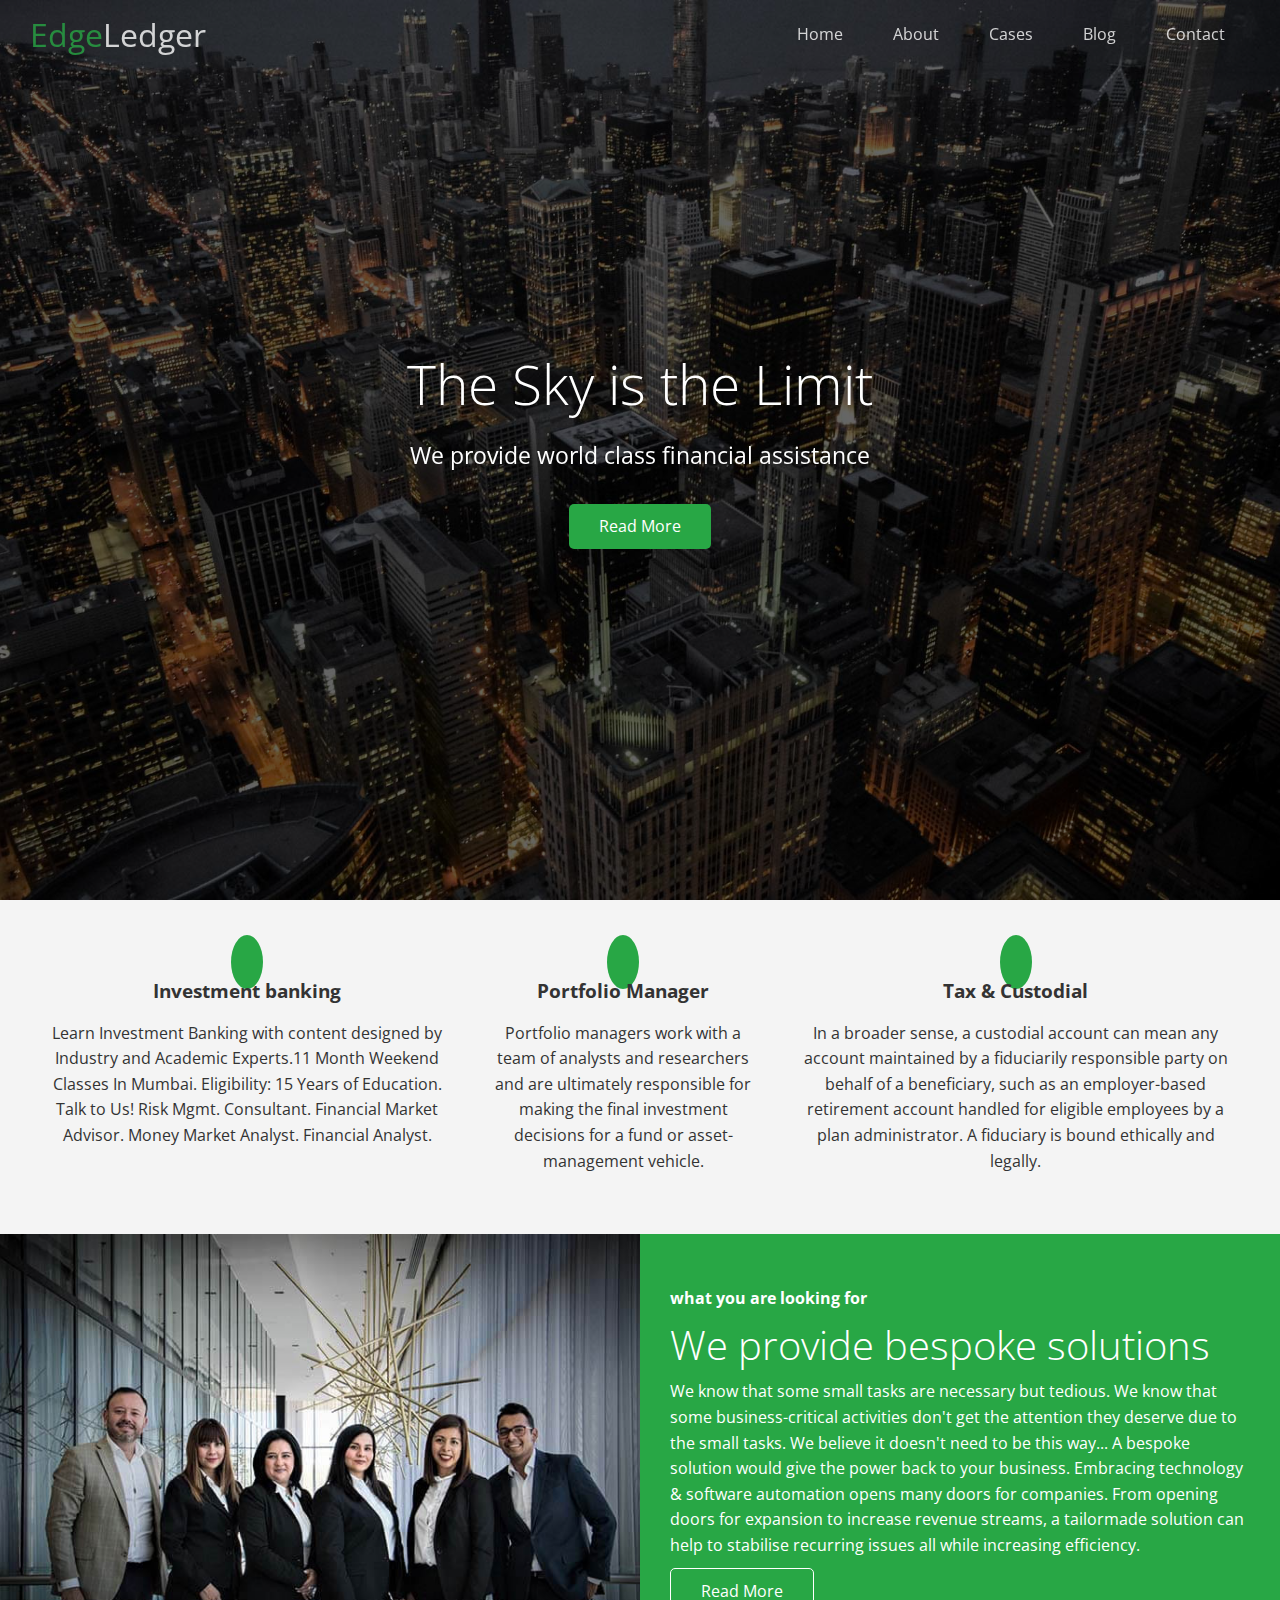
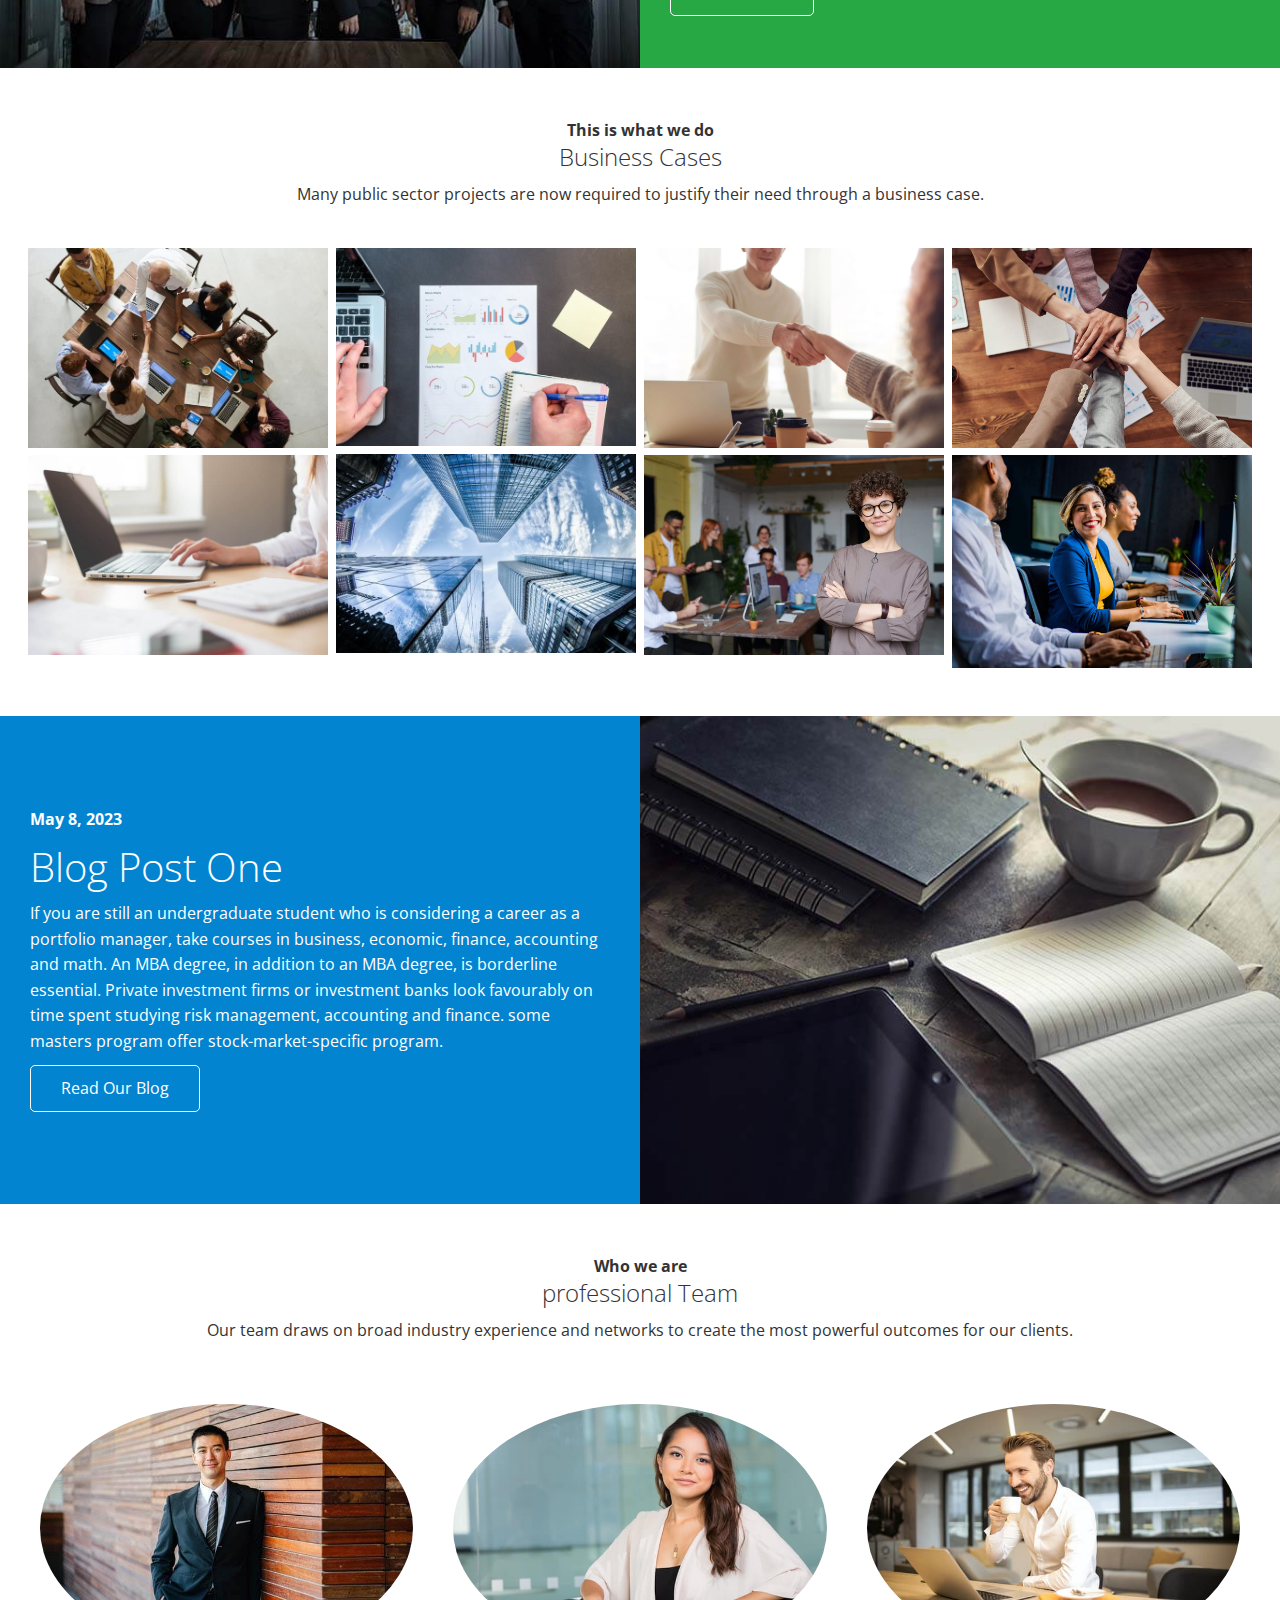
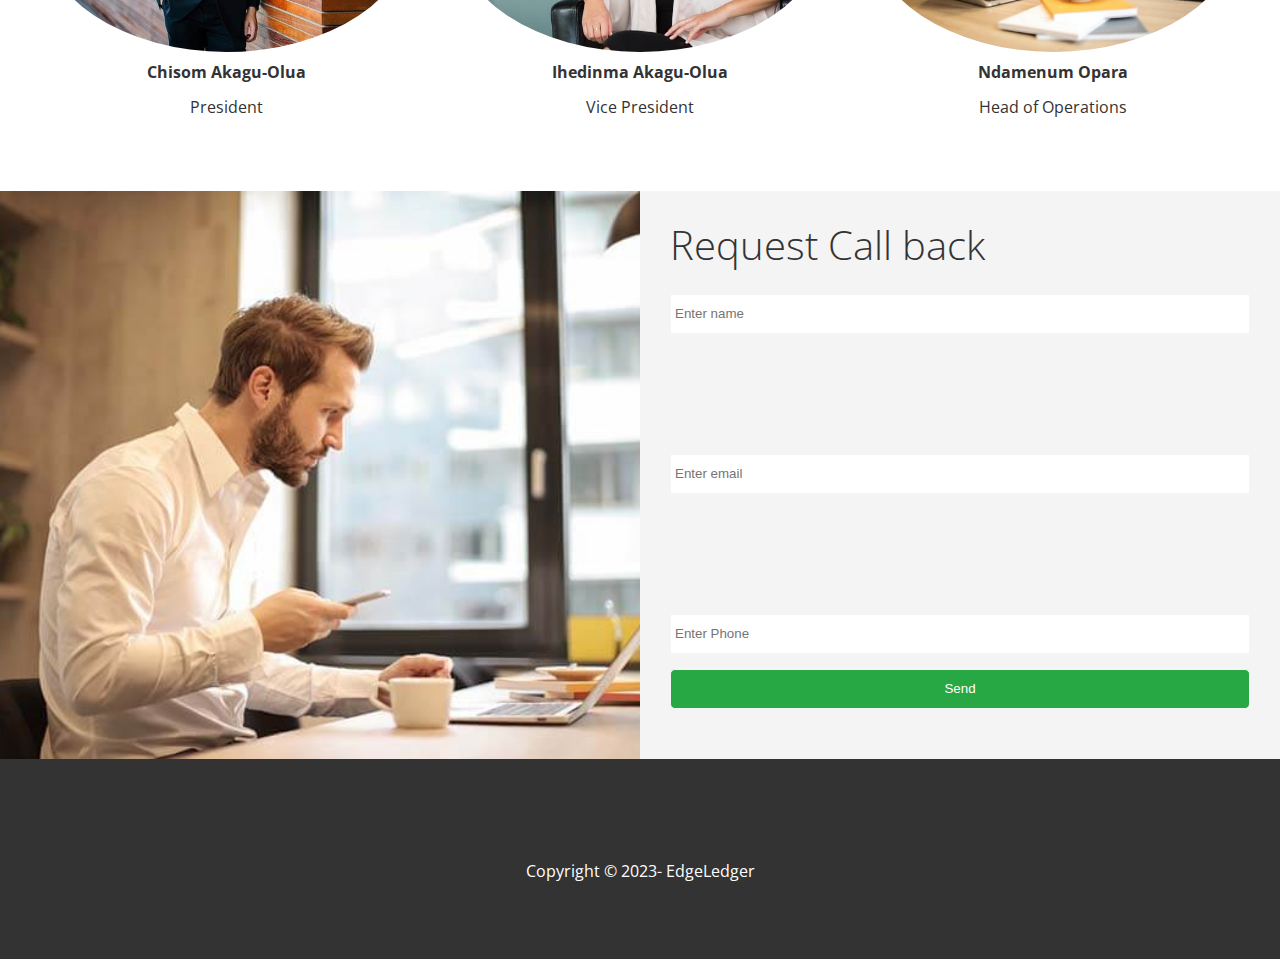
<file: index.html>
<!DOCTYPE html>
<html lang="en">
<head>
  <meta charset="UTF-8">
  <meta http-equiv="X-UA-Compatible" content="IE=edge">
  <meta name="viewport" content="width=device-width, initial-scale=1.0">
  <link rel="shortcut icon" type="image/x-icon" href="image_resources/favicon (1).ico"/>
  <link rel="stylesheet" href="https://cdnjs.cloudflare.com/ajax/libs/font-awesome/6.4.0/css/all.min.css" integrity="sha512-iecdLmaskl7CVkqkXNQ/ZH/XLlvWZOJyj7Yy7tcenmpD1ypASozpmT/E0iPtmFIB46ZmdtAc9eNBvH0H/ZpiBw==" crossorigin="anonymous" referrerpolicy="no-referrer" />
  <link rel="stylesheet" href="css/lightbox.min.css">
  <link rel="stylesheet" href="css/utilities.css">
  <link rel="stylesheet" href="css/style.css">
  <title>Welcome to EdgeLedger</title>
</head>
<body id="home">
  <header class="hero">
    <div id="navbar" class="navbar top">
      <h1 class="logo">
        <span class="text-primary"><i class="fas fa-book-open"></i>Edge</span>Ledger
      </h1>
      <nav>
        <ul>
          <li><a href="#home">Home</a></li>
          <li><a href="#about">About</a></li>
          <li><a href="#cases">Cases</a></li>
          <li><a href="#blog">Blog</a></li>
          <li><a href="#contact">Contact</a></li>
        </ul>
      </nav>
    </div>

    <div class="content">
      <h1>The Sky is the Limit</h1>
      <p>We provide world class financial assistance</p>
      <a href="#about" class="btn"><i class="fas fa-chevron-right"></i>Read More</a>
    </div>
  </header>

  <main>
    <!-- About: Icons -->
    <section id="about" class="icons bg-light">
        <div class="flex-items">
          <div>
            <i class="fas fa-university fa-2x"></i>
            <div>
              <h3>Investment banking</h3>
              <p>Learn Investment Banking with content designed by Industry and Academic Experts.11 Month Weekend Classes In Mumbai. Eligibility: 15 Years of Education. Talk to Us! Risk Mgmt. Consultant. Financial Market Advisor. Money Market Analyst. Financial Analyst. </p>
            </div>
          </div>
          <div>
            <i class="fas fa-book-reader fa-2x"></i>
            <div>
              <h3>Portfolio Manager</h3>
              <p>Portfolio managers work with a team of analysts and researchers and are ultimately responsible for making the final investment decisions for a fund or asset-management vehicle.
              </p>
            </div>
          </div>
          <div>
            <i class="fas fa-pencil-alt fa-2x"></i>
            <div>
              <h3>Tax & Custodial</h3>
              <p>In a broader sense, a custodial account can mean any account maintained by a fiduciarily responsible party on behalf of a beneficiary, such as an employer-based retirement account handled for eligible employees by a plan administrator. A fiduciary is bound ethically and legally.</p>
            </div>
          </div>
        </div>
    </section>

    <!-- About:Solutions -->
    <section class="solutions flex-columns">
        <div class="row">
          <div class="column">
              <div class="column-1">
                <img src="image_resources/home/people.jpg" alt="">
              </div>
          </div>
          <div class="column">
              <div class="column-2 bg-primary">
                  <h4>what you are looking for</h4>
                  <h2>We provide bespoke solutions</h2>
                  <p>We know that some small tasks are necessary but tedious. We know that some business-critical activities don't get the attention they deserve due to the small tasks. We believe it doesn't need to be this way... A bespoke solution would give the power back to your business. Embracing technology & software automation opens many doors for companies. From opening doors for expansion to increase revenue streams, a tailormade solution can help to stabilise recurring issues all while increasing efficiency.</p>
                  <a href="about.html" class="btn btn-outline">
                    <i class="fas fa-chevron"></i>
                    Read More
                  </a>
              </div>
          </div>
        </div>
    </section>

    <!-- cases -->
    <section id="cases" class="cases flex-grid section-padding">
      <header class="section-header">
        <h4>This is what we do</h4>
        <h2>Business Cases</h2>
        <p>Many public sector projects are now required to justify their need through a business case.</p>
      </header>
      <div class="row">
        <div class="column">
          <a href="image_resources/cases/cases1.jpg" data-lightbox="cases" data-title="Many public sector projects are now required to justify their need through a business case.">
            <img src="image_resources/cases/cases1.jpg" alt="">
          </a>
          <a href="image_resources/cases/cases2.jpg" data-lightbox="cases" data-title="Many public sector projects are now required to justify their need through a business case.">
            <img src="image_resources/cases/cases2.jpg" alt="">
          </a>
        </div>

        <div class="column">
          <a href="image_resources/cases/cases3.jpg" data-lightbox="cases" data-title="Many public sector projects are now required to justify their need through a business case.">
          <img src="image_resources/cases/cases3.jpg" alt="">
        </a>
        <a href="image_resources/cases/cases4.jpg" data-lightbox="cases" data-title="Many public sector projects are now required to justify their need through a business case.">
          <img src="image_resources/cases/cases4.jpg" alt="">
        </a>
        </div>
        <div class="column">
          <a href="image_resources/cases/cases5.jpg" data-lightbox="cases" data-title="Many public sector projects are now required to justify their need through a business case.">
            <img src="image_resources/cases/cases5.jpg" alt="">
          </a>
          <a href="image_resources/cases/cases6.jpg" data-lightbox="cases" data-title="Many public sector projects are now required to justify their need through a business case.">
            <img src="image_resources/cases/cases6.jpg" alt="">
          </a>
        </div>
        <div class="column">
          <a href="image_resources/cases/cases7.jpg" data-lightbox="cases" data-title="Many public sector projects are now required to justify their need through a business case.">
            <img src="image_resources/cases/cases7.jpg" alt="">
          </a>
          <a href="image_resources/cases/cases8.jpg" data-lightbox="cases" data-title="Many public sector projects are now required to justify their need through a business case.">
            <img src="image_resources/cases/cases8.jpg" alt="">
          </a>
        </div>
      </div>
    </section>

    <!-- Blog -->
    <section id="blog" class="blog flex-columns flex-reverse">
      <div class="row">
        <div class="column">
            <div class="column-1">
              <img src="image_resources/home/blog.jpg" alt="">
            </div>
        </div>
        <div class="column">
            <div class="column-2 bg-secondary">
                <h4>May 8, 2023</h4>
                <h2>Blog Post One</h2>
                <p>If you are still an undergraduate student who is considering a career as a portfolio manager, take courses in business, economic, finance, accounting and math. An MBA degree, in addition to an MBA degree, is borderline essential. Private investment firms or investment banks look favourably on time spent studying risk management, accounting and finance. some masters program offer stock-market-specific program.</p>
                <a href="blog.html" class="btn btn-outline">
                  <i class="fas fa-chevron"></i>
                  Read Our Blog
                </a>
            </div>
        </div>
      </div>
  </section>
<!-- Team section -->
  <section id="team" class="team section-padding">
    <header class="section-header">
      <h4>Who we are</h4>
      <h2>professional Team</h2>
      <p>Our team draws on broad industry experience and networks to create the most powerful outcomes for our clients.</p>
    </header>
    <div class="flex-items">
      <div>
        <img src="image_resources/team/person1.jpg" alt="">
        <h4>Chisom Akagu-Olua</h4>
        <p>President</p>
      </div>
      <div>
        <img src="image_resources/team/person2.jpg" alt="">
        <h4>Ihedinma Akagu-Olua</h4>
        <p>Vice President</p>
      </div>
      <div>
        <img src="image_resources/team/person3.jpg" alt="">
        <h4>Ndamenum Opara</h4>
        <p>Head of Operations</p>
      </div>
    </div>
  </section>
<!-- Contact -->
  <section id="contact"  class="contact flex-columns">
    <div class="row">
      <div class="column">
          <div class="column-1">
            <img src="image_resources/home/contact.jpg" alt="">
          </div>
      </div>
  
      <div class="column">
          <div class="column-2 bg-light">
            <h2>Request Call back</h2>
              <form action="" class="callback-form">
                <div class="form-control">
                  <label for="name"></label>
                  <input type="text" name="name" id="name" placeholder="Enter name">
                </div>
              </form>
          </div>
          <div class="column-2 bg-light">
            <form action="" class="callback-form">
              <div class="form-control">
                <label for="email"></label>
                <input type="email" name="email" id="email" placeholder="Enter email">
              </div>
            </form>
        </div>
        <div class="column-2 bg-light">
          <form action="" class="callback-form">
            <div class="form-control">
              <label for="phone"></label>
              <input type="text" name="phone" id="phone" placeholder="Enter Phone">
            </div>
            <input type="submit" value="Send" id="submit" class="btn">
          </form>
      </div>
      </div>
    </div>
</section>
  </main>

  <footer class="footer bg-dark">
    <div class="social">
      <a href="#"> <i class="fab fa-facebook fa-2x"></i></a>
      <a href="#"> <i class="fab fa-twitter fa-2x"></i></a>
      <a href="#"> <i class="fab fa-youtube fa-2x"></i></a>
      <a href="#"> <i class="fab fa-linkedin fa-2x"></i></a>
    </div>
    <p>Copyright &copy; 2023- EdgeLedger</p>
  </footer>

  <script src="https://code.jquery.com/jquery-3.6.4.min.js" integrity="sha256-oP6HI9z1XaZNBrJURtCoUT5SUnxFr8s3BzRl+cbzUq8=" crossorigin="anonymous"></script>
<script src="js/lightbox.min.js"></script>
  <script>
    const navbar = document.getElementById('navbar')
    let scrolled = false;
    window.onscroll = function(){
      if(window.pageYOffset > 100){
        navbar.classList.remove('top');
        if('!scrolled'){
          navbar.style.transform = 'translateY(-70px)';
        }
        setTimeout(function(){
          navbar.style.transform = 'translateY(0)';
          scrolled = true; 
        }, 200);
      } else {
        navbar.classList.add('top');
        scrolled = false;
      }
    };

    // Smooth Scrolling
    $('#navbar a, .btn').on('click', function(e){
      if (this.hash !== '') {
        e.preventDefault();

        const hash = this.hash;

        $('html, body').animate(
          {
            scrollTop: $(hash).offset().top - 100,
          },
          800
        );
      }
    });
  </script>
</body>
</html>
</file>
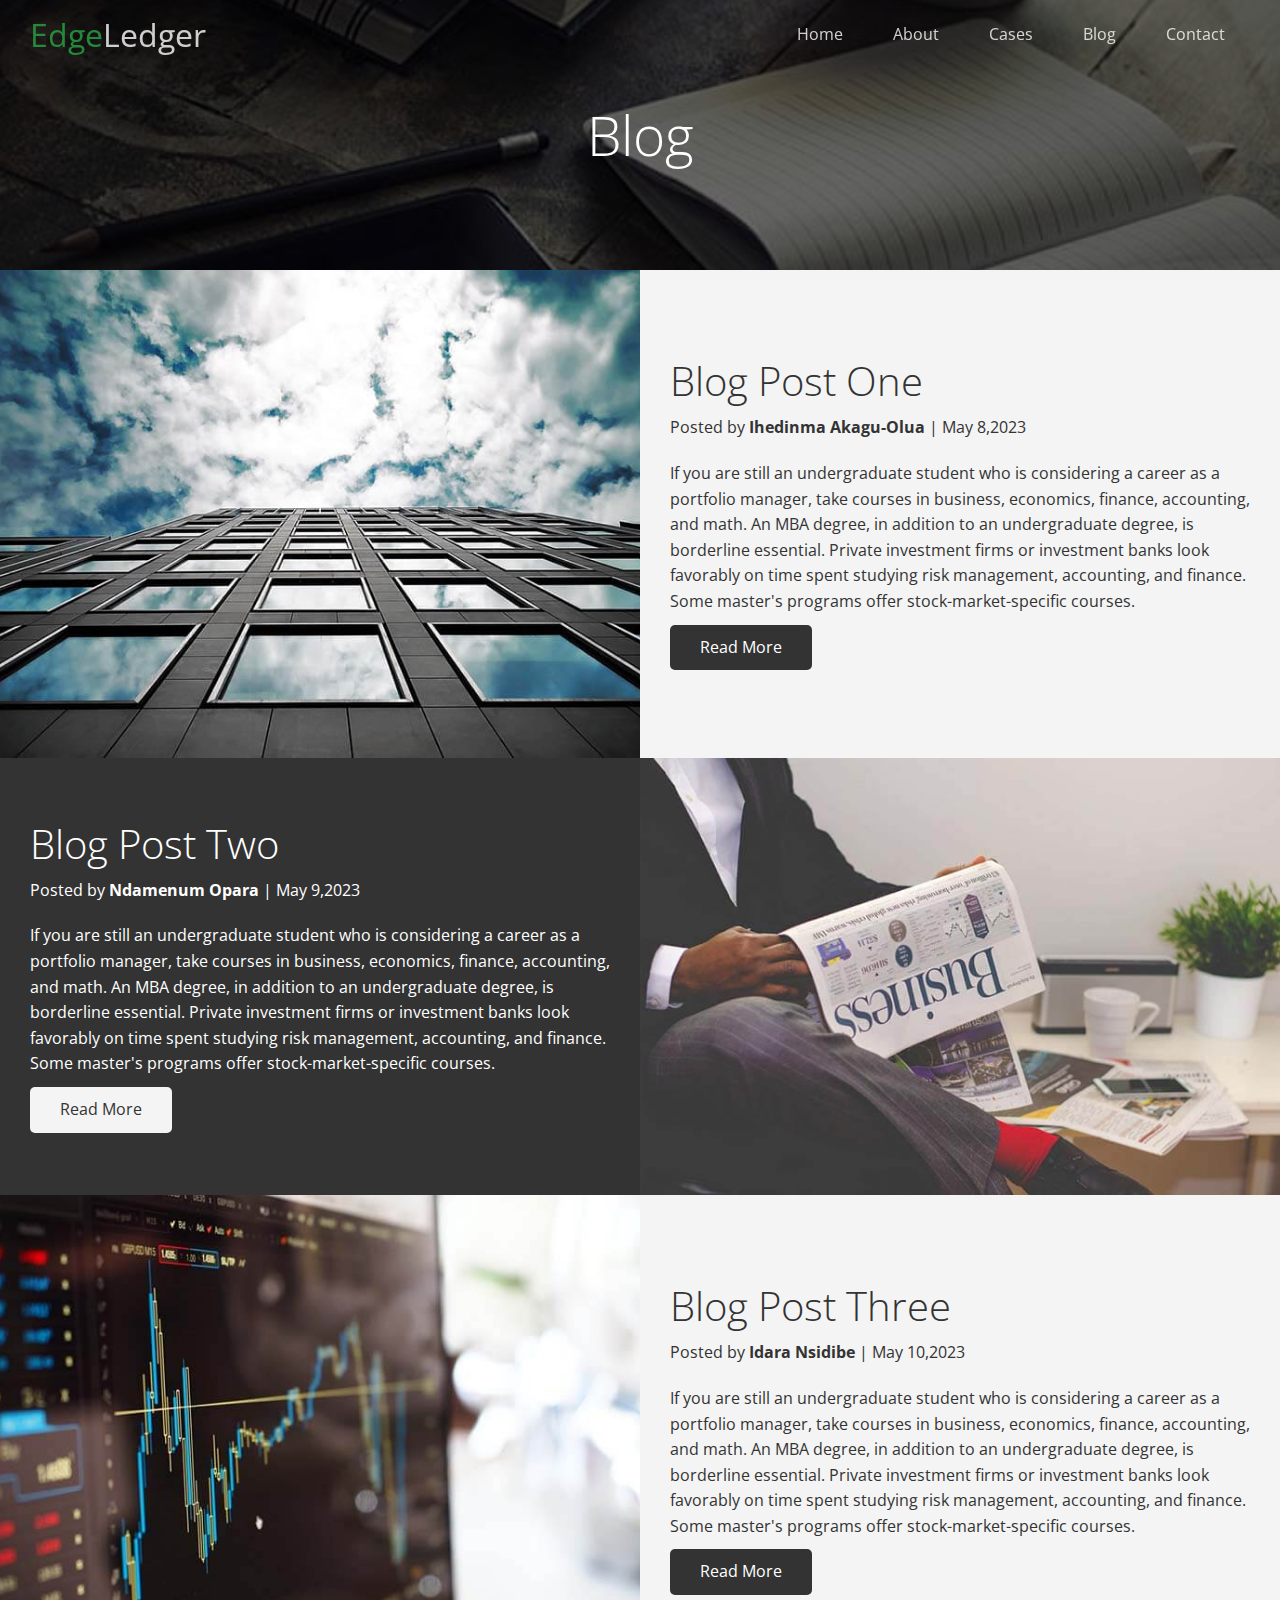
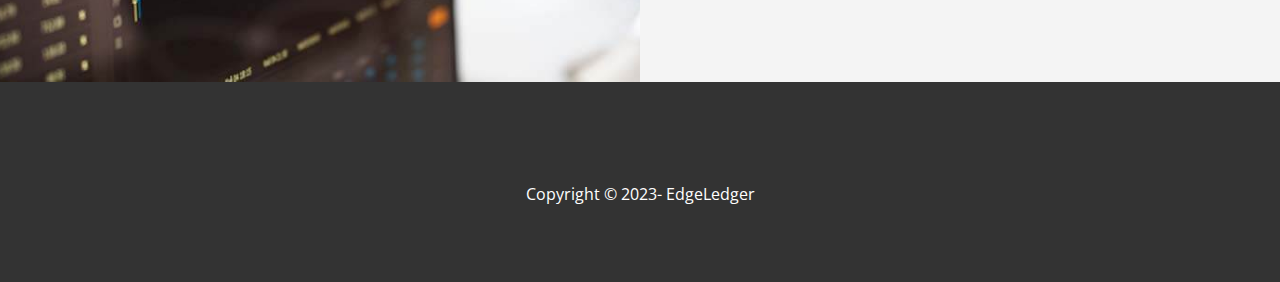
<file: blog.html>
<!DOCTYPE html>
<html lang="en">
<head>
  <meta charset="UTF-8">
  <meta http-equiv="X-UA-Compatible" content="IE=edge">
  <meta name="viewport" content="width=device-width, initial-scale=1.0">
  <link rel="stylesheet" href="https://cdnjs.cloudflare.com/ajax/libs/font-awesome/6.4.0/css/all.min.css" integrity="sha512-iecdLmaskl7CVkqkXNQ/ZH/XLlvWZOJyj7Yy7tcenmpD1ypASozpmT/E0iPtmFIB46ZmdtAc9eNBvH0H/ZpiBw==" crossorigin="anonymous" referrerpolicy="no-referrer" />
  <link rel="stylesheet" href="css/utilities.css">
  <link rel="stylesheet" href="css/style.css">
  <title>Read Our Blog</title>
</head>
<body id="home">
  <header class="hero blog">
    <div id="navbar" class="navbar top">
      <h1 class="logo">
        <span class="text-primary"><i class="fas fa-book-open"></i>Edge</span>Ledger
      </h1>
      <nav>
        <ul>
          <li><a href="index.html">Home</a></li>
          <li><a href="index.html#about">About</a></li>
          <li><a href="index.html#cases">Cases</a></li>
          <li><a href="index.html#blog">Blog</a></li>
          <li><a href="index.html#contact">Contact</a></li>
        </ul>
      </nav>
    </div>

    <div class="content">
      <h1>Blog</h1>
    </div>
  </header>

  <main>
    <article class=" flex-columns">
      <div class="row">
        <div class="column">
            <div class="column-1">
              <img src="image_resources/blog/blog1.jpg" alt="">
            </div>
        </div>
        <div class="column">
            <div class="column-2 bg-light">
                <h2>Blog Post One</h2>
                <p class="meta">
                  <i class="fas fa-user"></i> Posted by  <strong>Ihedinma Akagu-Olua</strong> | May 8,2023 
                </p>
                <p>If you are still an undergraduate student who is considering a career as a portfolio manager, take courses in business, economics, finance, accounting, and math. An MBA degree, in addition to an undergraduate degree, is borderline essential. Private investment firms or investment banks look favorably on time spent studying risk management, accounting, and finance. Some master's programs offer stock-market-specific courses.</p>
                <a href="post.html" class="btn btn-dark">
                  <i class="fas fa-chevron"></i>
                  Read More
                </a>
            </div>
        </div>
      </div>
    </article>
    <article class=" flex-columns flex-reverse">
      <div class="row">
        <div class="column">
            <div class="column-1">
              <img src="image_resources/blog/blog2.jpg" alt="">
            </div>
        </div>
        <div class="column">
            <div class="column-2 bg-dark">
                <h2>Blog Post Two</h2>
                <p class="meta">
                  <i class="fas fa-user"></i> Posted by  <strong>Ndamenum Opara</strong> | May 9,2023 
                </p>
                <p>If you are still an undergraduate student who is considering a career as a portfolio manager, take courses in business, economics, finance, accounting, and math. An MBA degree, in addition to an undergraduate degree, is borderline essential. Private investment firms or investment banks look favorably on time spent studying risk management, accounting, and finance. Some master's programs offer stock-market-specific courses.</p>
                <a href="post.html" class="btn btn-light">
                  <i class="fas fa-chevron"></i>
                  Read More
                </a>
            </div>
        </div>
      </div>
    </article>
    <article class=" flex-columns">
      <div class="row">
        <div class="column">
            <div class="column-1">
              <img src="image_resources/blog/blog3.jpg" alt="">
            </div>
        </div>
        <div class="column">
            <div class="column-2 bg-light">
                <h2>Blog Post Three</h2>
                <p class="meta">
                  <i class="fas fa-user"></i> Posted by  <strong>Idara Nsidibe</strong> | May 10,2023 
                </p>
                <p>If you are still an undergraduate student who is considering a career as a portfolio manager, take courses in business, economics, finance, accounting, and math. An MBA degree, in addition to an undergraduate degree, is borderline essential. Private investment firms or investment banks look favorably on time spent studying risk management, accounting, and finance. Some master's programs offer stock-market-specific courses.</p>
                <a href="post.html" class="btn btn-dark">
                  <i class="fas fa-chevron"></i>
                  Read More
                </a>
            </div>
        </div>
      </div>
    </article>
  </main>

  <footer class="footer bg-dark">
    <div class="social">
      <a href="#"> <i class="fab fa-facebook fa-2x"></i></a>
      <a href="#"> <i class="fab fa-twitter fa-2x"></i></a>
      <a href="#"> <i class="fab fa-youtube fa-2x"></i></a>
      <a href="#"> <i class="fab fa-linkedin fa-2x"></i></a>
    </div>
    <p>Copyright &copy; 2023- EdgeLedger</p>
  </footer>

  <script>
  const navbar = document.getElementById('navbar')
    let scrolled = false;
    window.onscroll = function(){
      if(window.pageYOffset > 100){
        navbar.classList.remove('top');
        if('!scrolled'){
          navbar.style.transform = 'translateY(-70px)';
        }
        setTimeout(function(){
          navbar.style.transform = 'translateY(0)';
          scrolled = true; 
        }, 200);
      } else {
        navbar.classList.add('top');
        scrolled = false;
      }
    };
</script>

</body>
</html>
</file>
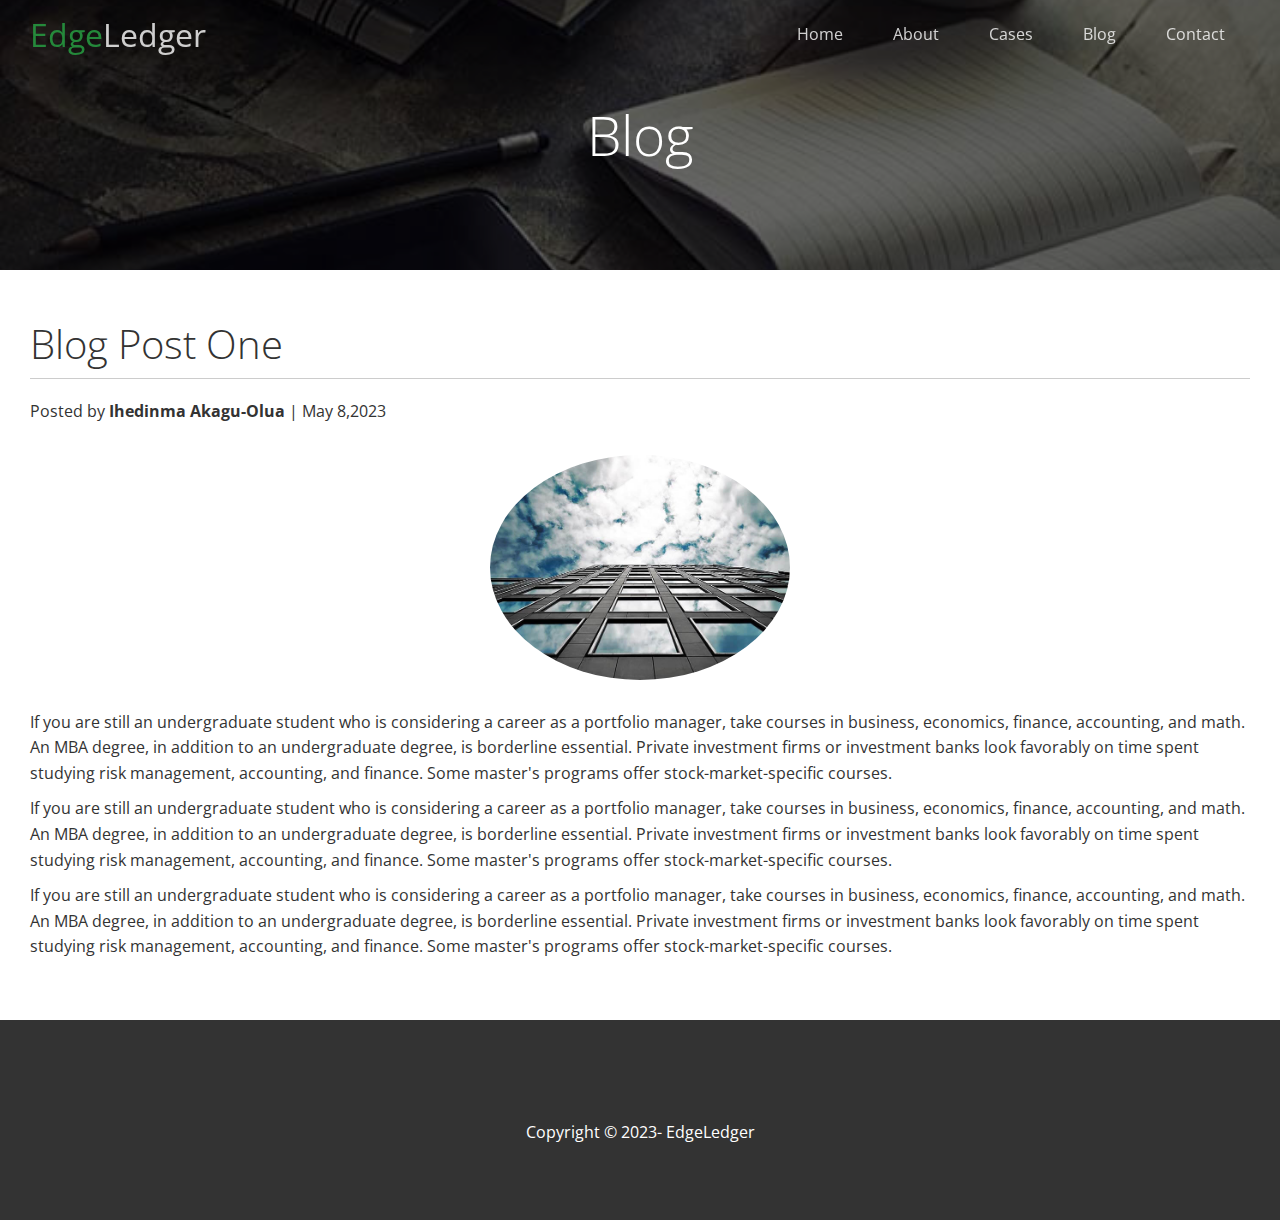
<file: post.html>
<!DOCTYPE html>
<html lang="en">
<head>
  <meta charset="UTF-8">
  <meta http-equiv="X-UA-Compatible" content="IE=edge">
  <meta name="viewport" content="width=device-width, initial-scale=1.0">
  <link rel="stylesheet" href="https://cdnjs.cloudflare.com/ajax/libs/font-awesome/6.4.0/css/all.min.css" integrity="sha512-iecdLmaskl7CVkqkXNQ/ZH/XLlvWZOJyj7Yy7tcenmpD1ypASozpmT/E0iPtmFIB46ZmdtAc9eNBvH0H/ZpiBw==" crossorigin="anonymous" referrerpolicy="no-referrer" />
  <link rel="stylesheet" href="css/utilities.css">
  <link rel="stylesheet" href="css/style.css">
  <title>Post One</title>
</head>
<body id="home">
  <header class="hero blog">
    <div id="navbar" class="navbar top">
      <h1 class="logo">
        <span class="text-primary"><i class="fas fa-book-open"></i>Edge</span>Ledger
      </h1>
      <nav>
        <ul>
          <li><a href="index.html">Home</a></li>
          <li><a href="index.html#about">About</a></li>
          <li><a href="index.html#cases">Cases</a></li>
          <li><a href="index.html#blog">Blog</a></li>
          <li><a href="index.html#contact">Contact</a></li>
        </ul>
      </nav>
    </div>

    <div class="content">
      <h1>Blog</h1>
    </div>
  </header>

  <main>
   <section class="post">
    <h2>Blog Post One</h2>
    <p class="meta">
      <i class="fas fa-user"></i> Posted by  <strong>Ihedinma Akagu-Olua</strong> | May 8,2023
    </p>
    <img src="image_resources/blog/blog1.jpg" alt="">
    <p>If you are still an undergraduate student who is considering a career as a portfolio manager, take courses in business, economics, finance, accounting, and math. An MBA degree, in addition to an undergraduate degree, is borderline essential. Private investment firms or investment banks look favorably on time spent studying risk management, accounting, and finance. Some master's programs offer stock-market-specific courses.</p>
    <p>If you are still an undergraduate student who is considering a career as a portfolio manager, take courses in business, economics, finance, accounting, and math. An MBA degree, in addition to an undergraduate degree, is borderline essential. Private investment firms or investment banks look favorably on time spent studying risk management, accounting, and finance. Some master's programs offer stock-market-specific courses.</p>
    <p>If you are still an undergraduate student who is considering a career as a portfolio manager, take courses in business, economics, finance, accounting, and math. An MBA degree, in addition to an undergraduate degree, is borderline essential. Private investment firms or investment banks look favorably on time spent studying risk management, accounting, and finance. Some master's programs offer stock-market-specific courses.</p>
   </section> 
  </main>

  <footer class="footer bg-dark">
    <div class="social">
      <a href="#"> <i class="fab fa-facebook fa-2x"></i></a>
      <a href="#"> <i class="fab fa-twitter fa-2x"></i></a>
      <a href="#"> <i class="fab fa-youtube fa-2x"></i></a>
      <a href="#"> <i class="fab fa-linkedin fa-2x"></i></a>
    </div>
    <p>Copyright &copy; 2023- EdgeLedger</p>
  </footer>

  <script>
    const navbar = document.getElementById('navbar')
    let scrolled = false;
    window.onscroll = function(){
      if(window.pageYOffset > 100){
        navbar.classList.remove('top');
        if('!scrolled'){
          navbar.style.transform = 'translateY(-70px)';
        }
        setTimeout(function(){
          navbar.style.transform = 'translateY(0)';
          scrolled = true; 
        }, 200);
      } else {
        navbar.classList.add('top');
        scrolled = false;
      }
    };
  </script>
</body>
</html>
</file>
<file: css/utilities.css>
/* Text colors */
.text-primary{
  color:#28a745;
}

.text-secondary{
  color:#0284d0;
}

/* Button */
.btn{
  cursor: pointer;
  display: inline-block;
  padding: 10px 30px;
  color: #fff;
  background-color: #28a745;
  border: none;
  border-radius: 5px;
}

.btn:hover{
  opacity: 0.9;
}

.btn-primary, .bg-primary{
  background: #28a745;
  color: #fff;
}
.btn-secondary, .bg-secondary{
  background: #0284d0;
  color: #fff;
}
.btn-dark, .bg-dark{
  background: #333;
  color: #fff;
}
.btn-light, .bg-light{
  background: #f4f4f4;
  color: #333;
}

.btn-outline{
  background:transparent;
  border:1px solid #fff;
}

/* Flex items */
.flex-items{
  display: flex;
  text-align: center;
  justify-content: center;
}

.flex-items >div{
  padding:20px;
}

/* Flex columns */
.flex-columns.flex-reverse .row{
flex-direction:row-reverse;
}

.flex-columns .row{
  display:flex;
  flex-direction: row;
  flex-wrap:wrap;
  width:100%;
}

.flex-columns .column{
  display: flex;
  flex-direction: column;
  flex-basis:100%;
  flex:1;
}

.flex-columns .column .column-1,
.flex-columns .column .column-2{
  height: 100%;
}

.flex-columns img{
  width:100%;
  height:100%;
  object-fit: cover;
}

.flex-columns .column-2{
  display: flex;
  flex-direction: column;
  align-items: flex-start;
  justify-content: center;
  padding:30px;
}

.flex-columns h2{
  font-size: 40px;
  font-weight:100;
}

.flex-columns h4{
  margin-bottom:10px;
}

.flex-column p{
  margin:20px 0;
}

/* section header */
.section-header{
  padding:30px;
  display:flex;
  flex-direction: column;
  align-items: center;
  justify-content: center;
  text-align: center;
}

section-header h2{
  font-size: 40px;
  margin: 20px 0;
}

.section-padding{
  padding: 20px 20px 40px;
}

/* Flex grid */
.flex-grid .row{
  display: flex;
  flex-wrap: wrap;
  padding: 0 4px;
}

.flex-grid .column{
  flex:25%;
  max-width:25%;
  padding:0 4px;
}
</file>
<file: css/style.css>
@import url('https://fonts.googleapis.com/css2?family=Open+Sans:wght@300;400&family=Roboto&display=swap');

*{
  box-sizing: border-box;
  padding:0;
  margin:0;
}

body{
  font-family: 'Open Sans', sans-serif;
  background: #fff;
  color:#333;
  line-height: 1.6;
}

ul{
  list-style: none;
}

a{
  color:#333;
  text-decoration: none;
}

h1,h2{
  font-weight: 300;
  line-height: 1.2;
}

p{
  margin:10px 0;
}

img{
  width:100%;
}

/* Navbar */
.navbar{
  display: flex;
  align-items: center;
  justify-content: space-between;
  background-color: #333;
  color: #fff;
  opacity: 0.8;
  width: 100%;
  height:70px;
  position:fixed;
  top:0px;
  padding: 0 30px;
  transition:0.5s;
}

.navbar.top{
  background:transparent;
}
.navbar a{
  color:#fff;
  padding:10px 20px;
  margin:0 5px;
}

.navbar a:hover{
  border-bottom: #28a745 2px solid;
}
.navbar ul{
  display:flex;
}

.navbar .logo{
  font-weight: 400;
}

/* Header */
.hero{
  background: url('../image_resources/home/showcase.jpg') no-repeat center center/cover;
  height: 100vh;
  position:relative;
  color:#fff;
}

.hero .content{
  display: flex;
  flex-direction: column;
  align-items: center;
  justify-content: center;
  text-align: center;
  height:100%;
  padding: 0 20px;
}

.hero .content h1{
  font-size: 55px;
}

.hero .content p{
  font-size: 23px;
  max-width: 600px;
  margin:20px 0 30px;
}

.hero::before{
  content: '';
  position:absolute;
  top: 0;
  left: 0;
  width:100%;
  height:100%;
  background: rgba(0,0,0,0.6);
}

.hero *{
  z-index: 10;
}

.hero.blog{
background: url('../image_resources/home/blog.jpg') no-repeat center center/cover;
height:30vh
}

/* Icons */
.icons{
  padding:30px;
}

.icons h3{
  font-weight: bold;
  margin-bottom: 15px;
}

.icons i{
  background-color: #28a745;
  color:#fff;
  padding: 1rem;
  border-radius: 50%;
  margin-bottom: 15px;
}

.cases img:hover{
  opacity:0.7;
}

.team img{
  border-radius: 50%;
}

/* Callback form */
.callback-form{
  width:100%;
  padding: 20px 0;
}

.callback-form label{
  display:block;
  margin-bottom: 5px;
}

.callback-form .form-control{
  margin-bottom: 15px;
}

.callback-form input{
  width:100%;
  padding:4px;
  height:40px;
  border:#f5f5f5 1px solid;
}

.callback-form input:focus{
  outline-color:#28a745 ;
}

.callback-form.btn{
  padding:12px 0;
  margin-top: 20px;
}

/* Post */
.post{
  padding: 50px 30px;
}

.post h2{
  font-size: 40px;
  margin-bottom: 20px;
  padding-bottom: 10px;
  border-bottom: #ccc solid 1px;
}

.post .meta{
  margin-bottom:30px;
}

.post img{
  width:300px;
  border-radius: 50%;
  display:block;
  margin: 0 auto 30px;
}

/* Footer */
.footer{
  display:flex;
  flex-direction: column;
  align-items: center;
  justify-content: center;
  text-align: center;
  height: 200px;
}

.footer a{
  color: #fff;
}

footer a:hover{
  color:#28a745;
}

.footer .social > *{
  margin-right: 30px;
}

/* Mobile */
@media(max-width:768px){
      .navbar{
        flex-direction: column;
        height:120px;
        padding:20px
      }

      .navbar a{
        padding: 10px 10px;
        margin: 0 3px;
      }

      .flex-items{
        flex-direction: column;
      }

      .flex-columns .column, .flex-grid .column{
        flex:100%;
        max-width:100%;
      }

      .team img{
        width:70%;
      }
}
</file>
